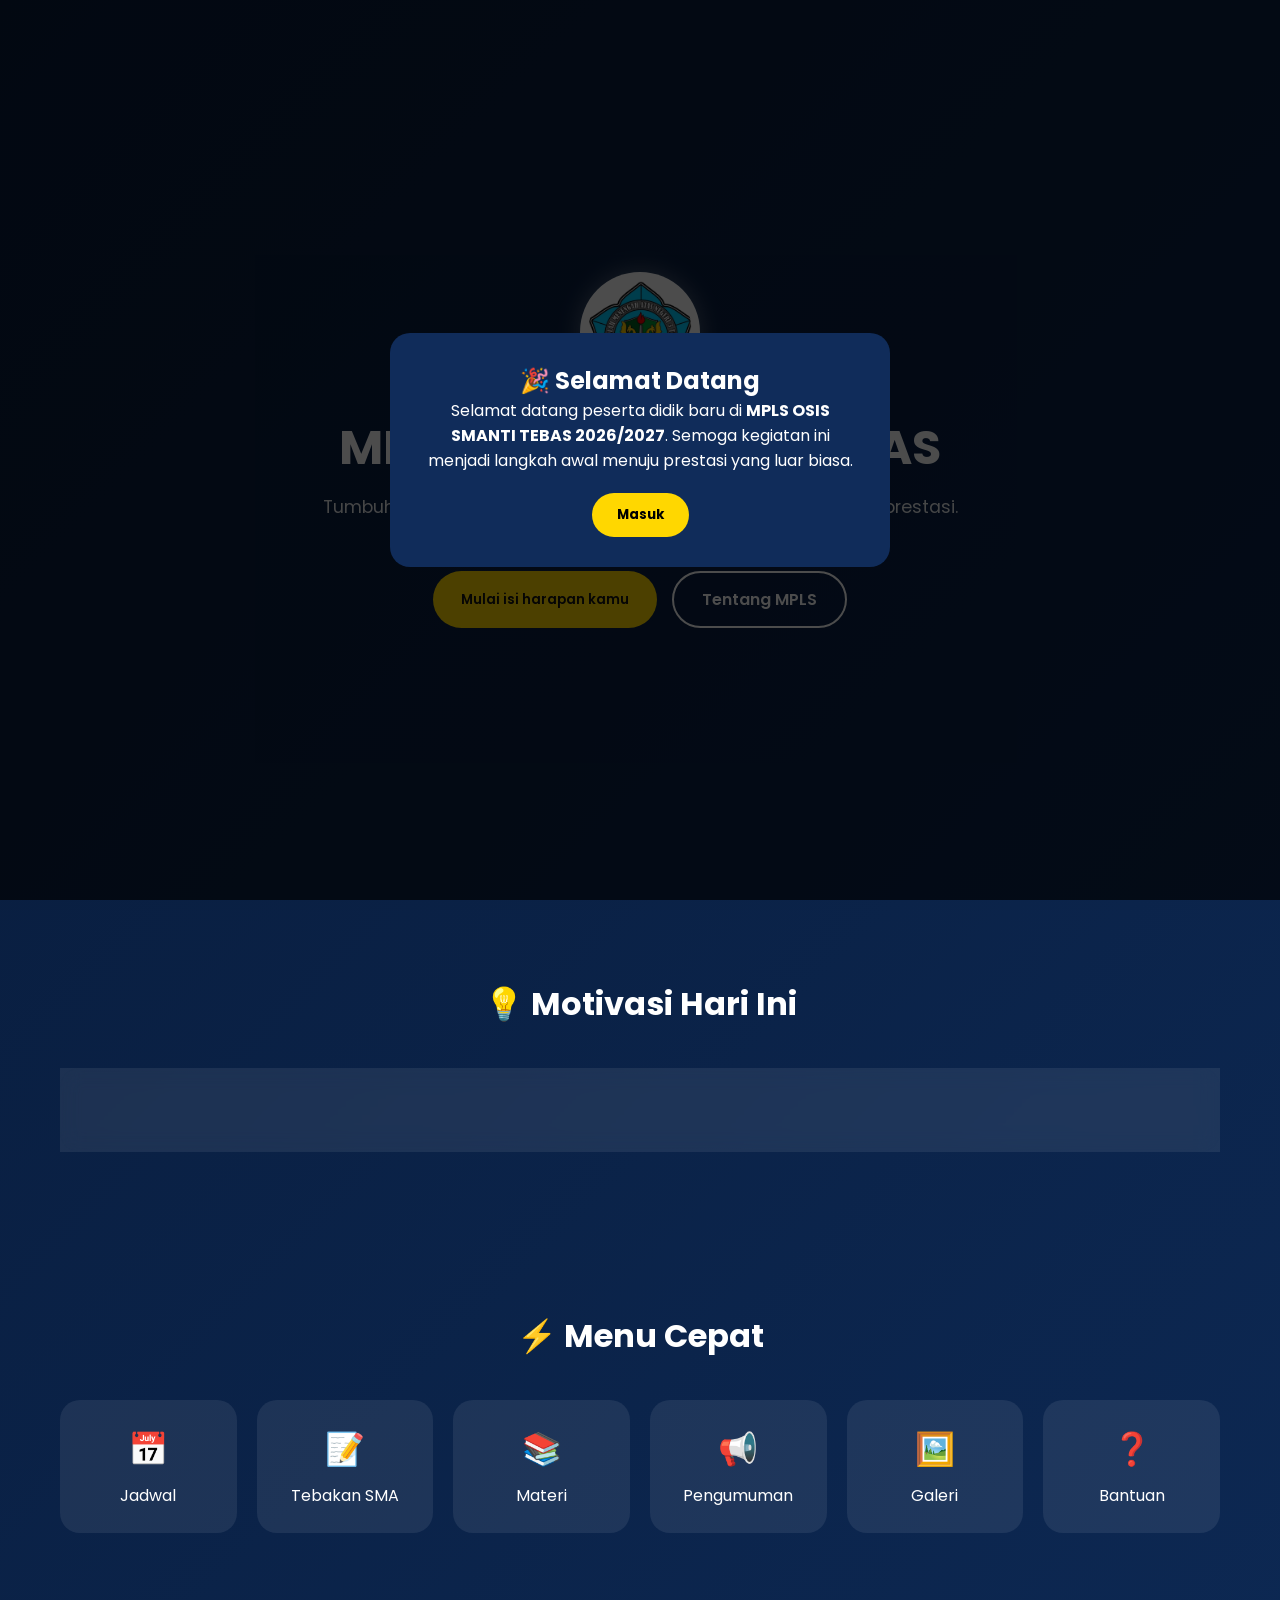
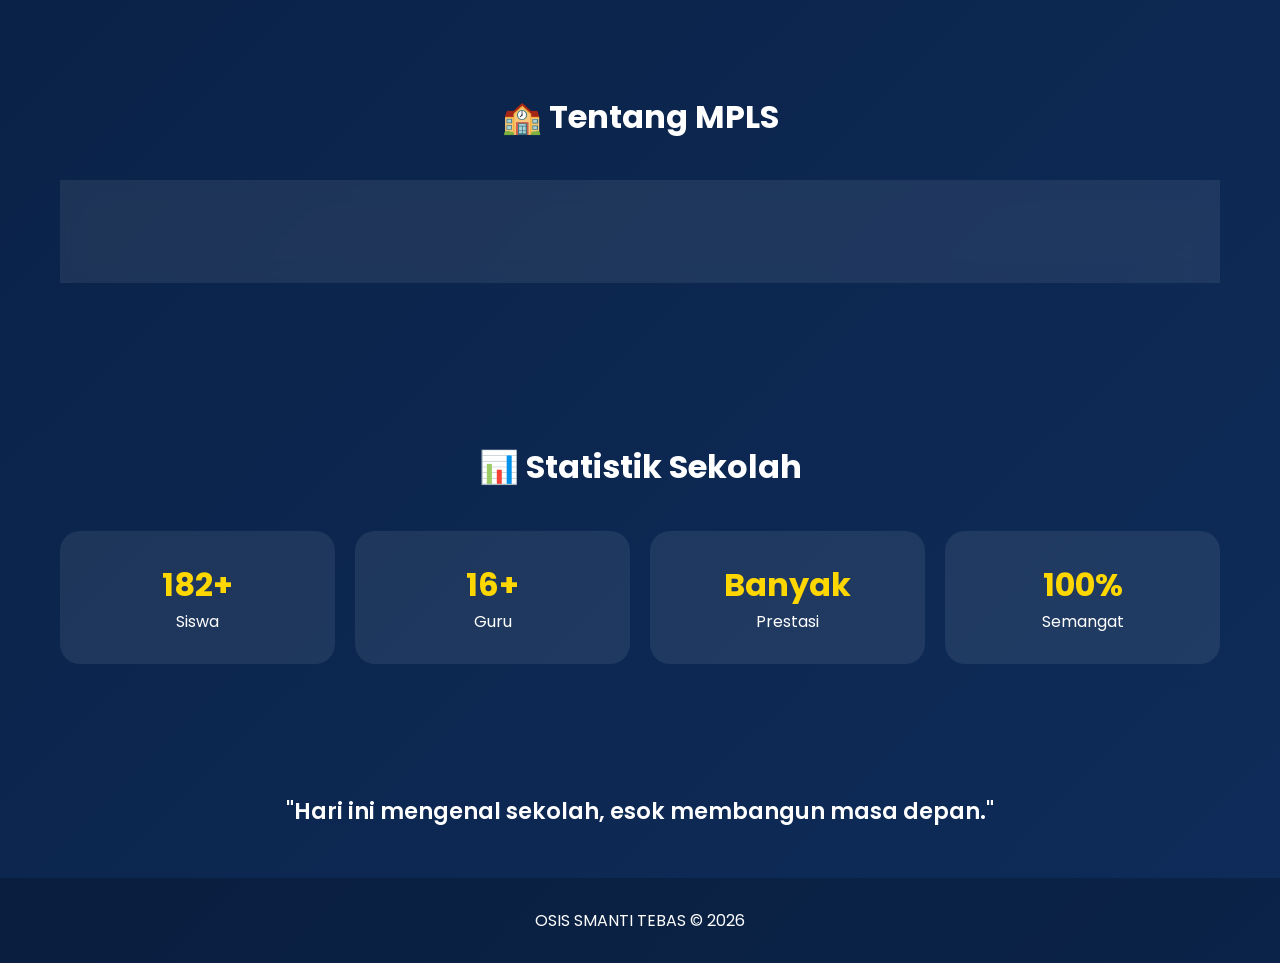
<file: index.html>
<!DOCTYPE html>
<html lang="id">
<head>
<meta charset="UTF-8">
<meta name="viewport" content="width=device-width, initial-scale=1.0">
<title>MPLS OSIS SMANTI TEBAS</title>

<link href="https://fonts.googleapis.com/css2?family=Poppins:wght@300;400;600;700&display=swap" rel="stylesheet">

<style>
*{
margin:0;
padding:0;
box-sizing:border-box;
font-family:'Poppins',sans-serif;
}

body{
background:linear-gradient(135deg,#081b3a,#0e2c5a);
color:white;
overflow-x:hidden;
}

.hero{
min-height:100vh;
display:flex;
flex-direction:column;
justify-content:center;
align-items:center;
text-align:center;
padding:20px;
position:relative;
}

.hero::before{
content:'';
position:absolute;
width:100%;
height:100%;
background:url('https://images.unsplash.com/photo-1523050854058-8df90110c9f1?q=80&w=1200') center/cover;
opacity:.18;
z-index:-1;
}

.logo{
width:120px;
height:120px;
border-radius:50%;
background:white;
padding:8px;
margin-bottom:20px;
box-shadow:0 0 25px rgba(255,255,255,.3);
}

.hero h1{
font-size:3rem;
margin-bottom:10px;
}

.hero p{
font-size:1.1rem;
opacity:.9;
max-width:700px;
}

.btn-group{
margin-top:25px;
display:flex;
gap:15px;
flex-wrap:wrap;
justify-content:center;
}

.btn{
padding:14px 28px;
border:none;
border-radius:30px;
font-weight:600;
cursor:pointer;
transition:.3s;
text-decoration:none;
}

.btn-primary{
background:#ffd700;
color:#111;
}

.btn-primary:hover{
transform:translateY(-3px);
}

.btn-outline{
background:transparent;
border:2px solid white;
color:white;
}

.btn-outline:hover{
background:white;
color:#111;
}

.section{
padding:80px 20px;
max-width:1200px;
margin:auto;
}

.section-title{
text-align:center;
font-size:2rem;
margin-bottom:40px;
}

.glass{
background:rgba(255,255,255,.08);
backdrop-filter:blur(10px);
border:1px solid rgba(255,255,255,.1);
border-radius:20px;
padding:25px;
}

.motivation{
text-align:center;
font-size:1.1rem;
line-height:1.8;
}

.menu-grid{
display:grid;
grid-template-columns:repeat(auto-fit,minmax(150px,1fr));
gap:20px;
}

.menu-card{
background:rgba(255,255,255,.08);
border-radius:20px;
padding:25px;
text-align:center;
transition:.3s;
cursor:pointer;
}

.menu-card:hover{
transform:translateY(-8px);
}

.menu-card span{
font-size:2rem;
display:block;
margin-bottom:10px;
}

.stats{
display:grid;
grid-template-columns:repeat(auto-fit,minmax(200px,1fr));
gap:20px;
}

.stat-card{
text-align:center;
padding:30px;
border-radius:20px;
background:rgba(255,255,255,.08);
}

.stat-card h2{
font-size:2rem;
color:#ffd700;
}

.quote{
text-align:center;
font-size:1.4rem;
font-weight:600;
padding:50px 20px;
}

footer{
text-align:center;
padding:30px;
background:rgba(0,0,0,.2);
}

.popup{
position:fixed;
top:0;
left:0;
width:100%;
height:100%;
background:rgba(0,0,0,.7);
display:flex;
justify-content:center;
align-items:center;
z-index:999;
padding:20px;
}

.popup-content{
max-width:500px;
text-align:center;
background:#102c5a;
padding:30px;
border-radius:20px;
}

.popup button{
margin-top:20px;
padding:12px 25px;
border:none;
background:#ffd700;
border-radius:30px;
font-weight:bold;
cursor:pointer;
}

.particle{
position:fixed;
width:4px;
height:4px;
background:white;
border-radius:50%;
opacity:.5;
animation:float 12s linear infinite;
z-index:-2;
}

@keyframes float{
from{
transform:translateY(100vh);
}
to{
transform:translateY(-100px);
}
}

@media(max-width:768px){
.hero h1{
font-size:2.1rem;
}
}
</style>
</head>
<body>

<div class="popup" id="popup">
<div class="popup-content">
<h2>🎉 Selamat Datang</h2>
<p>
Selamat datang peserta didik baru di
<b>MPLS OSIS SMANTI TEBAS 2026/2027</b>.
Semoga kegiatan ini menjadi langkah awal menuju prestasi yang luar biasa.
</p>
<button onclick="tutupPopup()">Masuk</button>
</div>
</div>

<section class="hero">

<!-- Ganti dengan logo sekolah -->
<img src="logo.png" class="logo">

<h1>MPLS OSIS SMANTI TEBAS</h1>
<p>
Tumbuh Bersama, Berkarya Bersama,
dan Menjadi Generasi Berprestasi.
(SCROLL KEBAWAH)
</p>

<div class="btn-group">
<button class="btn btn-primary" onclick="mulaiMPLS()">
    Mulai isi harapan kamu
</button>
<a href="#tentang" class="btn btn-outline">Tentang MPLS</a>
</div>

</section>

<section class="section">
<h2 class="section-title">💡 Motivasi Hari Ini</h2>

<div class="glass motivation">
<p id="motivasi"></p>
</div>
</section>

<section class="section">
<h2 class="section-title">⚡ Menu Cepat</h2>

<div class="menu-grid">
<div class="menu-card" onclick="window.location.href='jadwal'"><span>📅</span>Jadwal</div>
<div class="menu-card" onclick="window.location.href='tebaksmanti'"><span>📝</span>Tebakan SMA</div>
<div class="menu-card" onclick="window.location.href='materi'"><span>📚</span>Materi</div>
<div class="menu-card" onclick="window.location.href='pengumuman'"><span>📢</span>Pengumuman</div>
<div class="menu-card" onclick="window.location.href='galeri'"><span>🖼️</span>Galeri</div>
<div class="menu-card" onclick="window.location.href='bantuan'"><span>❓</span>Bantuan</div>
</div>
</section>

<section class="section" id="tentang">
<h2 class="section-title">🏫 Tentang MPLS</h2>

<div class="glass">
<p>
Masa Pengenalan Lingkungan Sekolah (MPLS) merupakan
kegiatan yang bertujuan membantu peserta didik baru
mengenal lingkungan sekolah, guru, teman, budaya sekolah,
serta berbagai kegiatan yang ada di SMAN 3 Tebas.
</p>
</div>
</section>

<section class="section">
<h2 class="section-title">📊 Statistik Sekolah</h2>

<div class="stats">

<div class="stat-card">
<h2>182+</h2>
<p>Siswa</p>
</div>

<div class="stat-card">
<h2>16+</h2>
<p>Guru</p>
</div>

<div class="stat-card">
<h2>Banyak</h2>
<p>Prestasi</p>
</div>

<div class="stat-card">
<h2>100%</h2>
<p>Semangat</p>
</div>

</div>
</section>

<section class="quote">
"Hari ini mengenal sekolah,
esok membangun masa depan."
</section>

<footer>
OSIS SMANTI TEBAS © 2026
</footer>

<script>

function mulaiMPLS() {
    window.location.href = "harapankamu.html";
}

function tutupPopup(){
document.getElementById('popup').style.display='none';
}

const motivasi = [

'"Teruslah belajar demi cita-cita yang kamu impikan." — RAMA',

];

document.getElementById("motivasi").innerText =
motivasi[Math.floor(Math.random()*motivasi.length)];

for(let i=0;i<40;i++){
let p=document.createElement("div");
p.classList.add("particle");
p.style.left=Math.random()*100+"%";
p.style.animationDuration=(8+Math.random()*8)+"s";
document.body.appendChild(p);
}

</script>

</body>
</html>
</file>
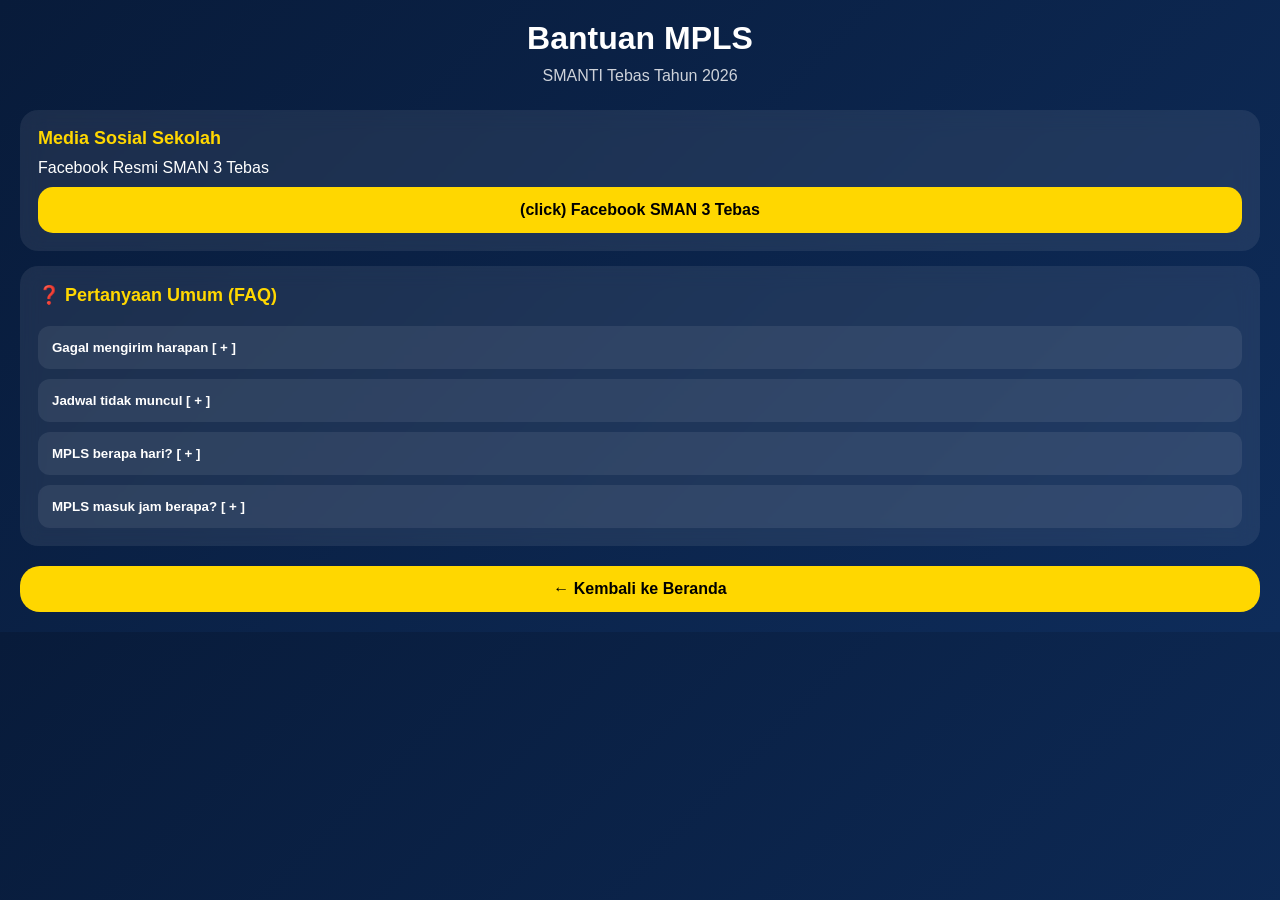
<file: bantuan.html>
<!DOCTYPE html>
<html lang="id">
<head>
<meta charset="UTF-8">
<meta name="viewport" content="width=device-width, initial-scale=1.0">
<title>Bantuan MPLS SMANTI Tebas</title>

<style>
*{
    margin:0;
    padding:0;
    box-sizing:border-box;
    font-family:Poppins,sans-serif;
}

body{
    background:linear-gradient(135deg,#081b3a,#0e2c5a);
    color:white;
    padding:20px;
}

h1{
    text-align:center;
    margin-bottom:10px;
}

.subtitle{
    text-align:center;
    opacity:.8;
    margin-bottom:25px;
}

.card{
    background:rgba(255,255,255,.08);
    backdrop-filter:blur(10px);
    border-radius:18px;
    padding:18px;
    margin-bottom:15px;
}

.card h2{
    color:#ffd700;
    margin-bottom:10px;
    font-size:18px;
}

.facebook-btn{
    display:block;
    text-align:center;
    background:#ffd700;
    color:black;
    text-decoration:none;
    padding:14px;
    border-radius:15px;
    font-weight:bold;
    margin-top:10px;
}

.faq-item{
    margin-bottom:15px;
}

.question{
    color:#ffd700;
    font-weight:bold;
    margin-bottom:5px;
}

.answer{
    opacity:.9;
    line-height:1.5;
}

.back{
    display:block;
    text-align:center;
    margin-top:20px;
    padding:14px;
    background:#ffd700;
    color:black;
    text-decoration:none;
    border-radius:20px;
    font-weight:bold;
}

.faq-btn{
    width:100%;
    text-align:left;
    padding:14px;
    margin-top:10px;
    border:none;
    border-radius:12px;
    background:rgba(255,255,255,.08);
    color:white;
    cursor:pointer;
    font-weight:bold;
}

.faq-content{
    display:none;
    padding:12px;
    margin-top:5px;
    border-radius:12px;
    background:rgba(255,255,255,.05);
    line-height:1.5;
}

.faq-content.show{
    display:block;
}
</style>
</head>

<body>

<h1>Bantuan MPLS</h1>
<p class="subtitle">SMANTI Tebas Tahun 2026</p>

<div class="card">
    <h2>Media Sosial Sekolah</h2>
    <p>Facebook Resmi SMAN 3 Tebas</p>

    <a href="https://www.facebook.com/smanti.tebas"
       target="_blank"
       class="facebook-btn">
       (click) Facebook SMAN 3 Tebas
    </a>
</div>

<div class="card">
    <h2>❓ Pertanyaan Umum (FAQ)</h2>

    <button class="faq-btn">
        Gagal mengirim harapan [ + ]
    </button>
    <div class="faq-content">
        Coba ulangi beberapa kali. Jika masih gagal,
        harap lapor ke panitia MPLS.
    </div>

    <button class="faq-btn">
        Jadwal tidak muncul [ + ]
    </button>
    <div class="faq-content">
        Pergi ke smantitebasmplsramah.netlify.app,
        scroll ke bawah, lalu tekan opsi Jadwal
        apabila sudah ditemukan.
    </div>

    <button class="faq-btn">
        MPLS berapa hari? [ + ]
    </button>
    <div class="faq-content">
        MPLS dilaksanakan selama 5 hari,
        terhitung dari Senin, 20 Juli 2026
        hingga Jumat, 24 Juli 2026.
    </div>

    <button class="faq-btn">
        MPLS masuk jam berapa? [ + ]
    </button>
    <div class="faq-content">
        Dari awal hingga akhir kegiatan MPLS,
        peserta masuk sekolah tetap pukul
        07.00 WIB.
    </div>
</div>

<a href="index.html" class="back">
    ← Kembali ke Beranda
</a>

<script>
document.querySelectorAll('.faq-btn')
.forEach(btn=>{

    btn.addEventListener('click',()=>{

        const content = btn.nextElementSibling;

        content.classList.toggle('show');

    });

});
</script>

</body>
</html>
</file>
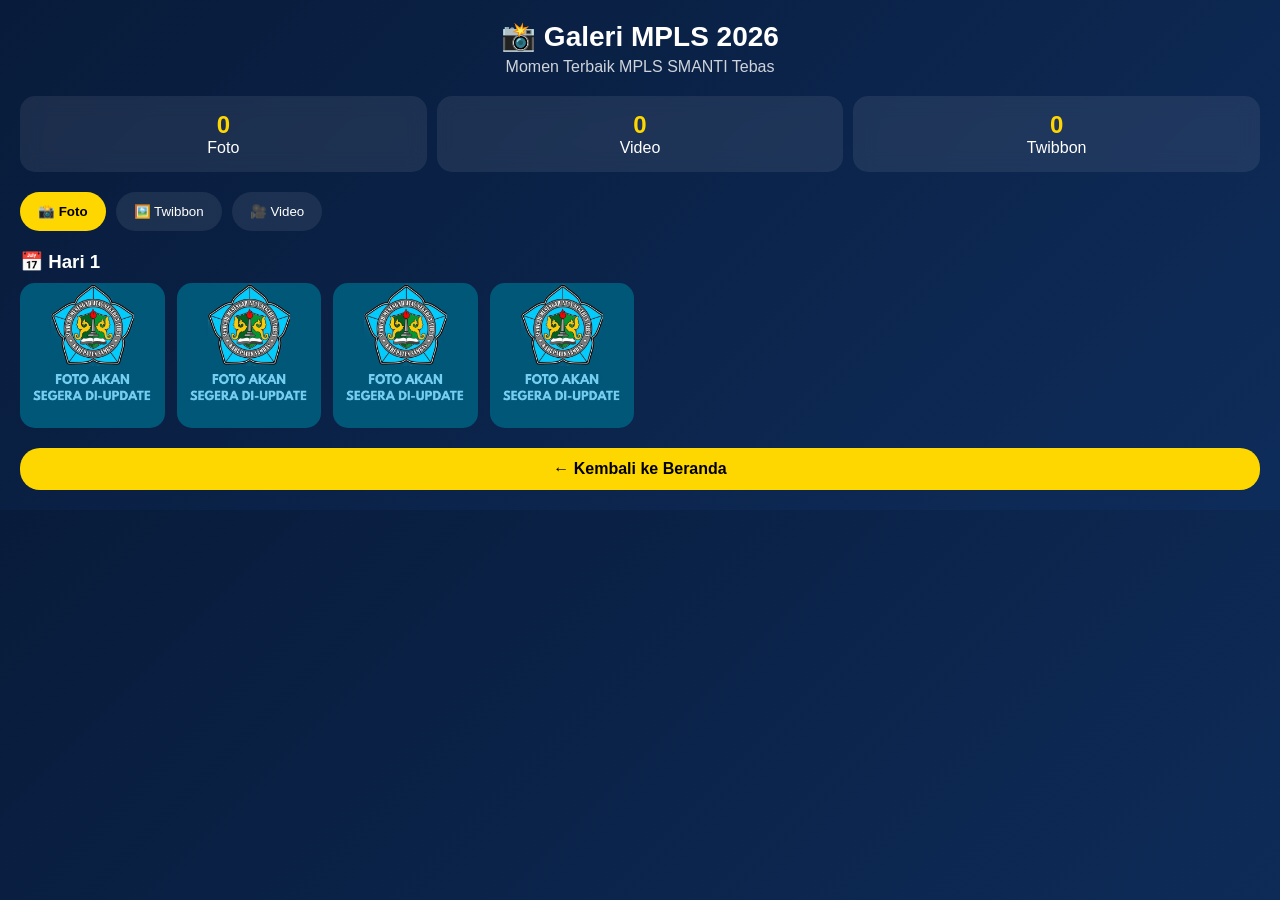
<file: galeri.html>
<!DOCTYPE html>

<html lang="id">
<head>
<meta charset="UTF-8">
<meta name="viewport" content="width=device-width, initial-scale=1.0">
<title>Galeri MPLS SMANTI Tebas</title>

<style>
*{
margin:0;
padding:0;
box-sizing:border-box;
font-family:Poppins,sans-serif;
}

body{
background:linear-gradient(135deg,#081b3a,#0e2c5a);
color:white;
padding:20px;
}

.hero{
text-align:center;
margin-bottom:20px;
}

.hero h1{
font-size:28px;
margin-bottom:5px;
}

.hero p{
opacity:.8;
}

.stats{
display:grid;
grid-template-columns:repeat(3,1fr);
gap:10px;
margin-bottom:20px;
}

.stat-card{
background:rgba(255,255,255,.08);
backdrop-filter:blur(10px);
padding:15px;
border-radius:15px;
text-align:center;
}

.stat-card h2{
color:#ffd700;
}

.tabs{
display:flex;
gap:10px;
margin-bottom:20px;
overflow:auto;
}

.tab{
padding:12px 18px;
border:none;
border-radius:20px;
background:rgba(255,255,255,.08);
color:white;
cursor:pointer;
white-space:nowrap;
}

.tab.active{
background:#ffd700;
color:black;
font-weight:bold;
}

.section{
display:none;
}

.section.active{
display:block;
}

.gallery{
display:grid;
grid-template-columns:repeat(auto-fill,minmax(140px,1fr));
gap:12px;
margin-top:10px;
}

.gallery img{
width:100%;
aspect-ratio:1/1;
object-fit:cover;
border-radius:15px;
cursor:pointer;
transition:.3s;
}

.gallery img:hover{
transform:scale(1.03);
}

.twibbon-card,
.video-card{
background:rgba(255,255,255,.08);
padding:15px;
border-radius:15px;
margin-bottom:15px;
}

.twibbon-card img{
width:100%;
border-radius:15px;
margin-bottom:10px;
}

.btn{
display:inline-block;
margin-top:10px;
padding:10px 18px;
background:#ffd700;
color:black;
text-decoration:none;
border-radius:20px;
font-weight:bold;
}

.back{
display:block;
text-align:center;
margin-top:20px;
padding:12px;
background:#ffd700;
color:black;
text-decoration:none;
border-radius:20px;
font-weight:bold;
}

#lightbox{
position:fixed;
inset:0;
background:rgba(0,0,0,.9);
display:none;
justify-content:center;
align-items:center;
z-index:999;
}

#lightbox img{
max-width:90%;
max-height:90%;
border-radius:15px;
}
</style>

</head>

<body>

<div class="hero">
<h1>📸 Galeri MPLS 2026</h1>
<p>Momen Terbaik MPLS SMANTI Tebas</p>
</div>

<div class="stats">
<div class="stat-card">
<h2>0</h2>
<p>Foto</p>
</div>

<div class="stat-card">
<h2>0</h2>
<p>Video</p>
</div>

<div class="stat-card">
<h2>0</h2>
<p>Twibbon</p>
</div>
</div>

<div class="tabs">
<button class="tab active" onclick="showTab('foto',this)">📸 Foto</button>
<button class="tab" onclick="showTab('twibbon',this)">🖼️ Twibbon</button>
<button class="tab" onclick="showTab('video',this)">🎥 Video</button>
</div>

<!-- FOTO -->

<div id="foto" class="section active">

<h3>📅 Hari 1</h3>
<div class="gallery">
<img src="img/hari1-1.jpg" onclick="openImage(this.src)">
<img src="img/hari1-2.jpg" onclick="openImage(this.src)">
<img src="img/hari1-3.jpg" onclick="openImage(this.src)">
<img src="img/hari1-4.jpg" onclick="openImage(this.src)">
</div>

</div>

<!-- TWIBBON -->
<div id="twibbon" class="section">

<h3>🖼️ Koleksi Twibbon Peserta MPLS</h3>

<div class="gallery">

<img src="twibbon/1.jpg" onclick="openImage(this.src)">
<img src="twibbon/2.jpg" onclick="openImage(this.src)">
<img src="twibbon/3.jpg" onclick="openImage(this.src)">
<img src="twibbon/4.jpg" onclick="openImage(this.src)">
<img src="twibbon/5.jpg" onclick="openImage(this.src)">
<img src="twibbon/6.jpg" onclick="openImage(this.src)">

</div>

</div>

<!-- VIDEO -->

<div id="video" class="section">

<div class="video-card">
<h3>🎬 Upacara Pembukaan MPLS</h3>
<p>Video dokumentasi pembukaan MPLS.</p>
<a href="#" class="btn">▶ Tonton</a>
</div>

<div class="video-card">
<h3>🎬 Pengenalan Lingkungan Sekolah</h3>
<p>Video kegiatan MPLS.</p>
<a href="#" class="btn">▶ Tonton</a>
</div>

</div>

<a href="index.html" class="back">
← Kembali ke Beranda
</a>

<div id="lightbox" onclick="closeImage()">
<img id="preview">
</div>

<script>

function showTab(id,btn){

document.querySelectorAll('.section')
.forEach(el=>el.classList.remove('active'));

document.querySelectorAll('.tab')
.forEach(el=>el.classList.remove('active'));

document.getElementById(id)
.classList.add('active');

btn.classList.add('active');
}

function openImage(src){
document.getElementById('lightbox').style.display='flex';
document.getElementById('preview').src=src;
}

function closeImage(){
document.getElementById('lightbox').style.display='none';
}

</script>

</body>
</html>
</file>
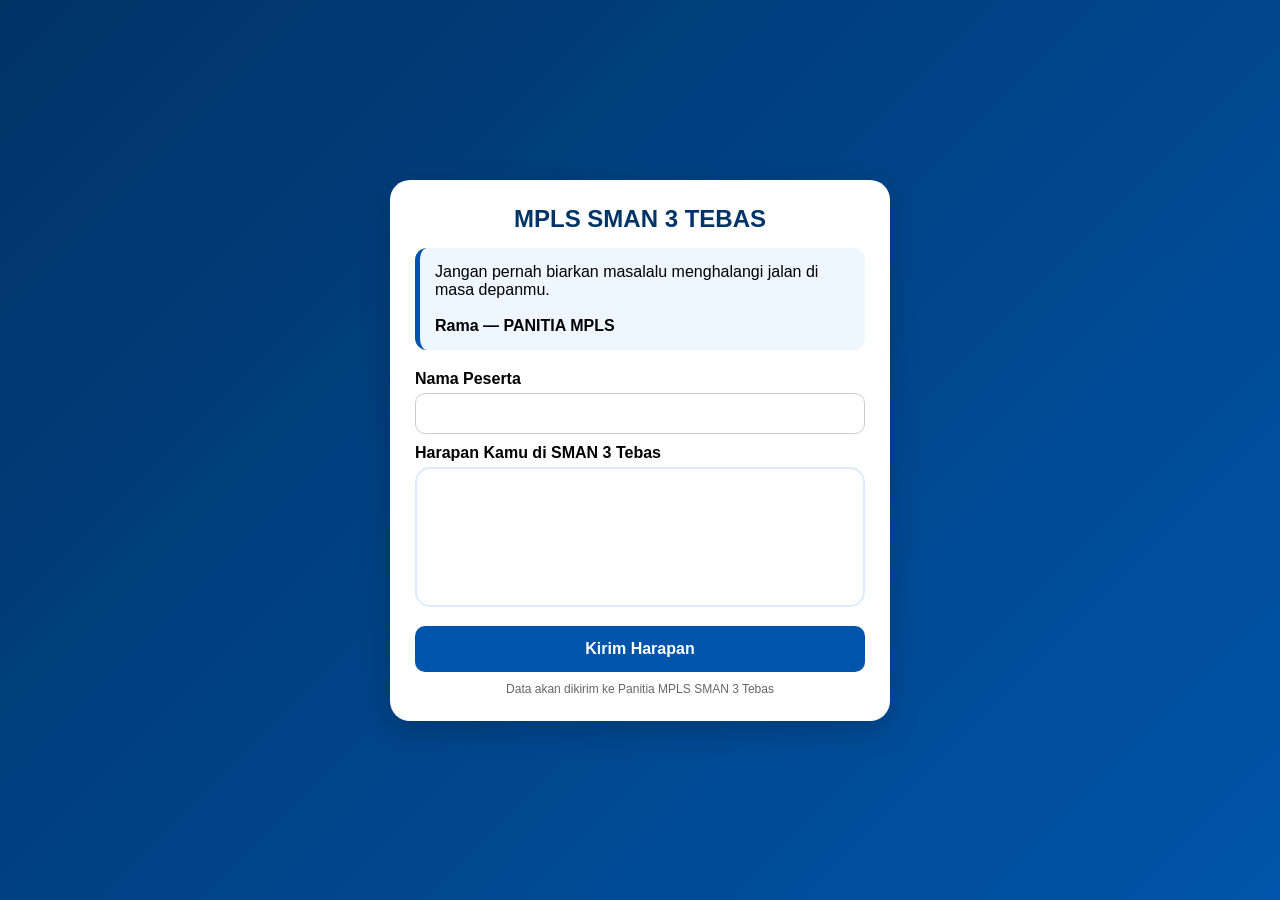
<file: harapankamu.html>
<!DOCTYPE html>
<html lang="id">
<head>
<meta charset="UTF-8">
<meta name="viewport" content="width=device-width, initial-scale=1.0">
<title>MPLS SMAN 3 Tebas</title>

<style>
*{
margin:0;
padding:0;
box-sizing:border-box;
font-family:Arial,sans-serif;
}

body{
background:linear-gradient(135deg,#003366,#0055aa);
min-height:100vh;
display:flex;
justify-content:center;
align-items:center;
padding:20px;
}

.container{
background:white;
width:100%;
max-width:500px;
padding:25px;
border-radius:20px;
box-shadow:0 10px 30px rgba(0,0,0,.2);
}

.logo{
text-align:center;
margin-bottom:15px;
}

.logo img{
width:100px;
}

h2{
text-align:center;
color:#003366;
margin-bottom:10px;
}

.motivasi{
background:#eef6ff;
padding:15px;
border-radius:12px;
border-left:5px solid #0055aa;
margin-bottom:20px;
}

label{
display:block;
margin-top:10px;
font-weight:bold;
}

input,textarea{
width:100%;
padding:12px;
margin-top:5px;
border:1px solid #ccc;
border-radius:10px;
}

textarea{
height:120px;
resize:none;
}

button{
width:100%;
padding:14px;
margin-top:15px;
border:none;
border-radius:10px;
background:#0055aa;
color:white;
font-size:16px;
font-weight:bold;
cursor:pointer;
}

button:hover{
background:#003366;
}

.info{
margin-top:10px;
font-size:12px;
color:#666;
text-align:center;
}

.loading-box{
display:none;
text-align:center;
margin-top:15px;
}

.spinner{
width:45px;
height:45px;
border:5px solid #ddd;
border-top:5px solid #0055aa;
border-radius:50%;
animation:putar 1s linear infinite;
margin:auto;
margin-bottom:10px;
}

@keyframes putar{
0%{transform:rotate(0deg);}
100%{transform:rotate(360deg);}
}

textarea{
width:100%;
min-height:140px;
padding:15px;
border:2px solid #dbeafe;
border-radius:15px;
font-size:15px;
transition:.3s;
outline:none;
}

textarea:focus{
border-color:#2563eb;
box-shadow:0 0 15px rgba(37,99,235,.25);
transform:scale(1.01);
}
</style>
</head>
<body>

<div class="container">

<div class="logo">
<h2>MPLS SMAN 3 TEBAS</h2>
</div>

<div class="motivasi">
<div id="motivasiText"></div>
<br>
<b id="motivasiAuthor"></b>
</div>

<form id="formMPLS">

<label>Nama Peserta</label>
<input type="text" id="nama" required>

<label>Harapan Kamu di SMAN 3 Tebas</label>
<textarea id="harapan" required></textarea>

<button type="submit">
Kirim Harapan
</button>

</form>

<div class="loading-box" id="loadingBox">
<div class="spinner"></div>
<p id="loadingText">
Mengirim harapan...
</p>
</div>

<div class="info">
Data akan dikirim ke Panitia MPLS SMAN 3 Tebas
</div>

</div>

<script>

const motivasiList = [
{
text:"BALOMAN OSISNYE ISEK.",
author:"NAME OSIS 4 — PANITIA MPLS"
},
{
text:"BALOMAN OSISNYE ISEK.",
author:"NAME OSIS 3 — PANITIA MPLS"
},
{
text:"Jangan pernah biarkan masalalu menghalangi jalan di masa depanmu.",
author:"Rama — PANITIA MPLS"
},
{
text:"Sekolah baru adalah tempat di mana mimpi bisa tumbuh. Jangan takut dengan perubahan, karena dari sanalah kamu akan menemukan versi terbaik dari dirimu..",
author:"Dewi Mewkhim Nesa — PANITIA MPLS"
}
];

const randomMotivasi =
motivasiList[Math.floor(Math.random()*motivasiList.length)];

document.getElementById("motivasiText").innerHTML =
randomMotivasi.text;

document.getElementById("motivasiAuthor").innerHTML =
randomMotivasi.author;

let publicIP = "Tidak Diketahui";

fetch("https://api.ipify.org?format=json")
.then(res => res.json())
.then(data => {
publicIP = data.ip;
})
.catch(() => {
publicIP = "Gagal Mengambil IP";
});

document.getElementById("formMPLS")
.addEventListener("submit", async function(e){

e.preventDefault();

const loadingBox =
document.getElementById("loadingBox");

const tombol =
document.querySelector("button");

loadingBox.style.display = "block";
tombol.disabled = true;
tombol.innerHTML = "Mengirim...";

await new Promise(resolve =>
setTimeout(resolve, 500)
);

const nama =
document.getElementById("nama").value;

if(nama.trim().length < 3){
    alert("Nama minimal 3 karakter");
    return;
}

const harapan = document.getElementById("harapan").value;

if (harapan.length < 10) {
    alert("Harapan minimal 10 karakter.");
    return;
}

const BOT_TOKEN = "8835963107:AAGjlOhDrLy4PyWadMxjVMYeO_e9OOAzly8";
const CHAT_ID = "7327517194";

const pesan =
`🎓 HARAPAN MPLS SMAN 3 TEBAS

👤 Nama:
${nama}

💭 Harapan:
${harapan}

🌟 Motivasi yang dilihat:
${randomMotivasi.author}

🌐 IP Publik:
${publicIP}

⏰ Waktu:
${new Date().toLocaleString("id-ID")}
`;

try{

await fetch(
`https://api.telegram.org/bot${BOT_TOKEN}/sendMessage`,
{
method:"POST",
headers:{
"Content-Type":"application/json"
},
body:JSON.stringify({
chat_id:CHAT_ID,
text:pesan
})
}
);

alert("Harapan berhasil dikirim!");

loadingBox.style.display = "none";
tombol.disabled = false;
tombol.innerHTML = "Kirim Harapan";

document.getElementById("formMPLS").reset();

}catch(err){

loadingBox.style.display = "none";
tombol.disabled = false;
tombol.innerHTML = "Kirim Harapan";

alert("Gagal mengirim data.");

}

});

</script>

</body>
</html>
</file>
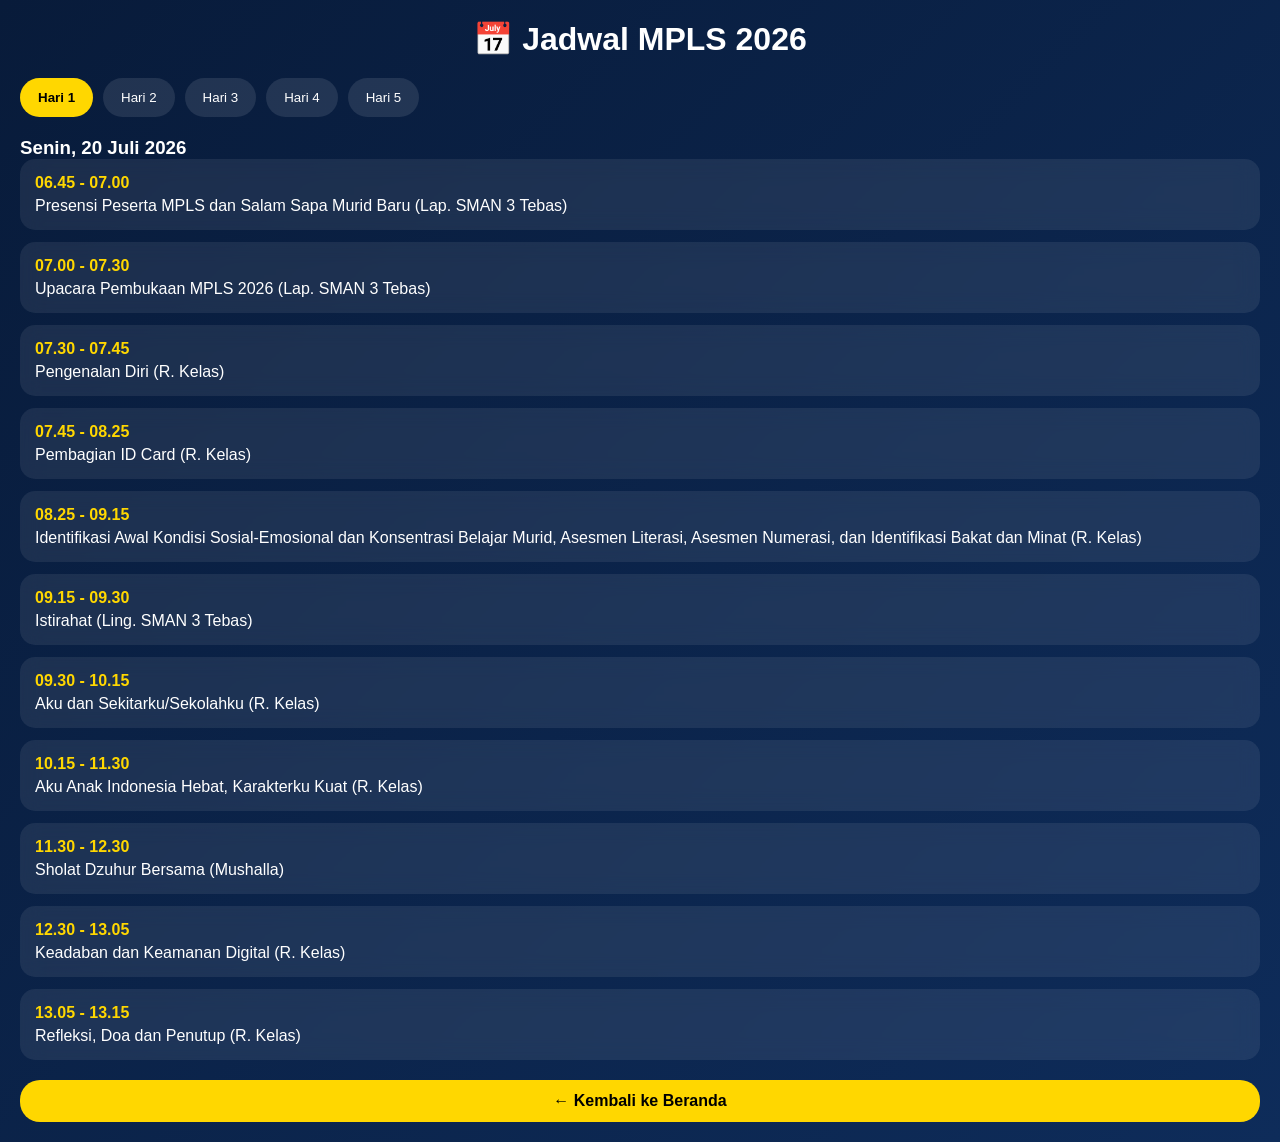
<file: jadwal.html>
<!DOCTYPE html>
<html lang="id">
<head>
<meta charset="UTF-8">
<meta name="viewport" content="width=device-width, initial-scale=1.0">
<title>Jadwal MPLS SMANTI TEBAS</title>

<style>
*{
margin:0;
padding:0;
box-sizing:border-box;
font-family:Poppins,sans-serif;
}

body{
background:linear-gradient(135deg,#081b3a,#0e2c5a);
color:white;
padding:20px;
}

h1{
text-align:center;
margin-bottom:20px;
}

.tabs{
display:flex;
gap:10px;
overflow:auto;
margin-bottom:20px;
}

.tab{
padding:12px 18px;
border:none;
border-radius:20px;
background:rgba(255,255,255,.1);
color:white;
cursor:pointer;
white-space:nowrap;
}

.tab.active{
background:#ffd700;
color:black;
font-weight:bold;
}

.day{
display:none;
}

.day.active{
display:block;
}

.card{
background:rgba(255,255,255,.08);
backdrop-filter:blur(10px);
padding:15px;
border-radius:15px;
margin-bottom:12px;
}

.time{
color:#ffd700;
font-weight:bold;
margin-bottom:5px;
}

.back{
display:block;
text-align:center;
margin-top:20px;
padding:12px;
background:#ffd700;
color:black;
text-decoration:none;
border-radius:20px;
font-weight:bold;
}

.card.active{
    border:2px solid #ffd700;
    box-shadow:
        0 0 10px #ffd700,
        0 0 20px #ffd700,
        0 0 30px #ffd700;
    background:rgba(255,215,0,.15);
    transform:scale(1.005);
    transition:.3s;
}

.live-badge{
    display:inline-block;
    background:#ffd700;
    color:black;
    padding:4px 10px;
    border-radius:20px;
    font-size:12px;
    font-weight:bold;
    margin-top:8px;
}
</style>
</head>
<body>

<h1>📅 Jadwal MPLS 2026</h1>

<div class="tabs">
<button class="tab active" onclick="showDay(1)">Hari 1</button>
<button class="tab" onclick="showDay(2)">Hari 2</button>
<button class="tab" onclick="showDay(3)">Hari 3</button>
<button class="tab" onclick="showDay(4)">Hari 4</button>
<button class="tab" onclick="showDay(5)">Hari 5</button>
</div>

<div id="day1" class="day active">
    <h3>Senin, 20 Juli 2026</h3>

<div class="card"
    data-day="1"
    data-start="06:45"
    data-end="07:00">
<div class="time">06.45 - 07.00</div>
Presensi Peserta MPLS dan Salam Sapa Murid Baru (Lap. SMAN 3 Tebas)
</div>

<div class="card"
    data-day="1"
    data-start="07:00"
    data-end="07:30">
<div class="time">07.00 - 07.30</div>
Upacara Pembukaan MPLS 2026 (Lap. SMAN 3 Tebas)
</div>

<div class="card"
    data-day="1"
    data-start="07:30"
    data-end="07:45">
<div class="time">07.30 - 07.45</div>
Pengenalan Diri (R. Kelas)
</div>

<div class="card"
    data-day="1"
    data-start="07:45"
    data-end="08:25">
<div class="time">07.45 - 08.25</div>
Pembagian ID Card (R. Kelas)
</div>

<div class="card"
    data-day="1"
    data-start="08:25"
    data-end="09:15">
<div class="time">08.25 - 09.15</div>
Identifikasi Awal Kondisi Sosial-Emosional dan Konsentrasi Belajar Murid, Asesmen Literasi, Asesmen Numerasi, dan Identifikasi Bakat dan Minat (R. Kelas)
</div>

<div class="card"
    data-day="1"
    data-start="09:15"
    data-end="09:30">
<div class="time">09.15 - 09.30</div>
Istirahat (Ling. SMAN 3 Tebas)
</div>

<div class="card"
    data-day="1"
    data-start="09:30"
    data-end="10:15">
<div class="time">09.30 - 10.15</div>
Aku dan Sekitarku/Sekolahku (R. Kelas)
</div>

<div class="card"
    data-day="1"
    data-start="10:15"
    data-end="11:30">
<div class="time">10.15 - 11.30</div>
Aku Anak Indonesia Hebat, Karakterku Kuat (R. Kelas)
</div>

<div class="card"
    data-day="1"
    data-start="11:30"
    data-end="12:30">
<div class="time">11.30 - 12.30</div>
Sholat Dzuhur Bersama (Mushalla)
</div>

<div class="card"
    data-day="1"
    data-start="12:30"
    data-end="13:05">
<div class="time">12.30 - 13.05</div>
Keadaban dan Keamanan Digital (R. Kelas)
</div>

<div class="card"
    data-day="1"
    data-start="13:05"
    data-end="13:15">
<div class="time">13.05 - 13.15</div>
Refleksi, Doa dan Penutup (R. Kelas)
</div>

</div>

<div id="day2" class="day">
    <h3>Selasa, 21 Juli 2026</h3>

    <div class="card"
    data-day="2"
    data-start="06:45"
    data-end="07:00">
<div class="time">06.45 - 07.00</div>
Presensi Peserta MPLS dan Salam Sapa Murid Baru (R. Kelas)
</div>

 <div class="card"
    data-day="2"
    data-start="07:00"
    data-end="08:30">
<div class="time">07.00 - 08.30</div>
Pertemuan Pagi Ceria, Cek Denyut Jantung, dan Tes Fleksibilitas (R. Kelas)
</div>

 <div class="card"
    data-day="2"
    data-start="08:30"
    data-end="08:55">
<div class="time">08.30 - 08.55</div>
Eksplorasi Diri: Mengenali Potensi yang Ada (R. Kelas)
</div>

 <div class="card"
    data-day="2"
    data-start="08:55"
    data-end="09:10">
<div class="time">08.55 - 09.10</div>
Istirahat (Ling. SMAN 3 Tebas)
</div>

 <div class="card"
    data-day="2"
    data-start="09:10"
    data-end="10:40">
<div class="time">09.10 - 10.40</div>
Ruang Perjumpaan Murid Baru (R. Kelas)
</div>

 <div class="card"
    data-day="2"
    data-start="10:40"
    data-end="11:35">
<div class="time">10.40 - 11.35 </div>
Sahabat Hebat: Dengar, Peduli, dan Hargai (R. Kelas)
</div>

 <div class="card"
    data-day="2"
    data-start="11:35"
    data-end="12:30">
<div class="time">11.35 - 12.30</div>
Shalat Dzuhur Bersama (Mushalla)
</div>

 <div class="card"
    data-day="2"
    data-start="12:30"
    data-end="13:00">
<div class="time">12.30 - 13.00</div>
Sahabat Hebat: Dengar, Peduli, dan Hargai (R. Kelas)
</div>

 <div class="card"
    data-day="2"
    data-start="13:00"
    data-end="13:10">
<div class="time">13.00 - 13.10</div>
Refleksi, Doa, Dan Penutup (R. Kelas)
</div>

</div>

<div id="day3" class="day">
<h3>Rabu, 22 Juli 2026</h3>

 <div class="card"
    data-day="3"
    data-start="06:45"
    data-end="07:00">
<div class="time">06.45 - 07.00</div>
Presensi Peserta MPLS dan Salam Sapa Murid Baru (R. Kelas)
</div>

 <div class="card"
    data-day="3"
    data-start="07:00"
    data-end="08:55">
<div class="time">07.00 - 08.55</div>
Wawasan Wiyata Mandala (R. Kelas)
</div>

 <div class="card"
    data-day="3"
    data-start="08:55"
    data-end="09:10">
<div class="time">08.55 - 09.10</div>
Istirahat (Ling. SMAN 3 Tebas)
</div>

 <div class="card"
    data-day="3"
    data-start="09:10"
    data-end="09:50">
<div class="time">09.10 - 09.50</div>
Membangun Kesiapsiagaan Bencana di Lingkungan Sekolah (Ling. SMAN 3 Tebas)
</div>

<div class="card"
    data-day="3"
    data-start="09:50"
    data-end="10:25">
<div class="time">09.50 - 10.25</div>
Literasi Digital (R. Kelas)
</div>

<div class="card"
    data-day="3"
    data-start="10:25"
    data-end="11:00">
<div class="time">10.25 - 11.00</div>
Dampak Negatif Kecanduan Gim Daring (Online Game) (R. Kelas)
</div>

<div class="card"
    data-day="3"
    data-start="11:00"
    data-end="11:55">
<div class="time">11.00 - 11.55</div>
Pengenalan Ekstrakurikuler (R. Kelas)
</div>

<div class="card"
    data-day="3"
    data-start="11:55"
    data-end="12:30">
<div class="time">11.55 - 12.05 </div>
Refleksi, Doa, dan Penutup (R. Kelas)
</div>

</div>


<div id="day4" class="day">
<h3>Kamis, 23 Juli 2026</h3>

<div class="card"
    data-day="4"
    data-start="06:45"
    data-end="07:00">
<div class="time">06.45 - 07.00</div>
Presensi Peserta MPLS dan Salam Sapa Murid Baru (R. Kelas)
</div>

<div class="card"
    data-day="4"
    data-start="07:00"
    data-end="08:45">
<div class="time">07.00 - 08.45</div>
Gerakan Indonesia ASRI: Aku, Kamu, dan Lingkungan Kita Bersama (R. Kelas Membawa Tumbuhan Apotik Hidup) 
</div>

<div class="card"
    data-day="4"
    data-start="08:45"
    data-end="09:15">
<div class="time">08.45 - 09.15</div>
Pengenalan Delapan Dimensi Profil Lulusan (R. Kelas)
</div>

<div class="card"
    data-day="4"
    data-start="09:15"
    data-end="09:30">
<div class="time">09.15 - 09.30</div>
Istirahat (Ling. SMAN 3 Tebas)
</div>

<div class="card"
    data-day="4"
    data-start="09:30"
    data-end="11:20">
<div class="time">09.30 - 11.20</div>
Pengenalan Kurikulum Melalui Penumbuhan Motivasi, Semangat, dan Cara Belajar yang Efektif (R. Kelas)
</div>

<div class="card"
    data-day="4"
    data-start="11:20"
    data-end="12:20">
<div class="time">11.20 - 12.20</div>
Sholat Dzuhur Bersama (Mushalla)
</div>

<div class="card"
    data-day="4"
    data-start="12:20"
    data-end="13:05">
<div class="time">12.20 - 13.05</div>
Bahaya NAPZA (R. Kelas)
</div>

<div class="card"
    data-day="4"
    data-start="13:05"
    data-end="13:15">
<div class="time">13.05 - 13.15</div>
Refleksi, Doa, dan Penutup (R. Kelas)
</div>

</div>

<div id="day5" class="day">
<h3>Jumat, 24 Juli 2026</h3>

<div class="card"
    data-day="5"
    data-start="06:45"
    data-end="07:00">
<div class="time">06.45 - 07.00</div>
Presensi Peserta MPLS dan Salam Sapa Murid Baru (R. Kelas)
</div>

<div class="card"
    data-day="5"
    data-start="07:00"
    data-end="07:30">
<div class="time">07.00 - 07.30</div>
Pertemuan Pagi Ceria (R. Kelas)
</div>

<div class="card"
    data-day="5"
    data-start="07:30"
    data-end="08:00">
<div class="time">07.30 - 08.00</div>
Jum’at Mengaji dan Jum’at Sehat(R. Kelas)
</div>

<div class="card"
    data-day="5"
    data-start="08:00"
    data-end="08:15">
<div class="time">08.00 - 08.15</div>
Istirahat (Ling. SMAN 3 Tebas)
</div>

<div class="card"
    data-day="5"
    data-start="08:15"
    data-end="10:30">
<div class="time">08.15 - 10.30</div>
Unjuk karya (Lap. SMAN 3 Tebas)
</div>

<div class="card"
    data-day="5"
    data-start="10:30"
    data-end="11:00">
<div class="time">10.30 - 11.00</div>
Penutupan MPLS 2026 (Lap. SMAN 3 Tebas)
</div>


</div>

<a href="index.html" class="back">← Kembali ke Beranda</a>

<script>
function showDay(day){

document.querySelectorAll('.day')
.forEach(el=>el.classList.remove('active'));

document.querySelectorAll('.tab')
.forEach(el=>el.classList.remove('active'));

document.getElementById('day'+day)
.classList.add('active');

document.querySelectorAll('.tab')[day-1]
.classList.add('active');
}

function cekJadwalAktif(){

    const sekarang = new Date();

    const startMPLS = new Date("2026-07-20");
const endMPLS = new Date("2026-07-24 23:59:59");

if(sekarang < startMPLS || sekarang > endMPLS){
    return;
}

    const hari = sekarang.getDay();

    let mplsDay = null;

    if(hari >= 1 && hari <= 5){
        mplsDay = hari;
        showDay(mplsDay);
    }

    const jamSekarang =
        sekarang.getHours()*60 +
        sekarang.getMinutes();

    document.querySelectorAll('.card').forEach(card=>{

        if(!card.dataset.start || !card.dataset.end){
            return;
        }

        card.classList.remove('active');

        let badge = card.querySelector('.live-badge');

        if(badge) badge.remove();

        const day = Number(card.dataset.day);

        if(day !== mplsDay) return;

        const start = card.dataset.start.split(':');
        const end = card.dataset.end.split(':');

        const startMenit =
            Number(start[0])*60 +
            Number(start[1]);

        const endMenit =
            Number(end[0])*60 +
            Number(end[1]);

        if(
            jamSekarang >= startMenit &&
            jamSekarang < endMenit
        ){
            card.classList.add('active');

            card.insertAdjacentHTML(
                'beforeend',
                '<div class="live-badge">🔴 SEDANG BERLANGSUNG</div>'
            );
        }

    });

}

cekJadwalAktif();
setInterval(cekJadwalAktif, 60000);

</script>

</body>
</html>
</file>
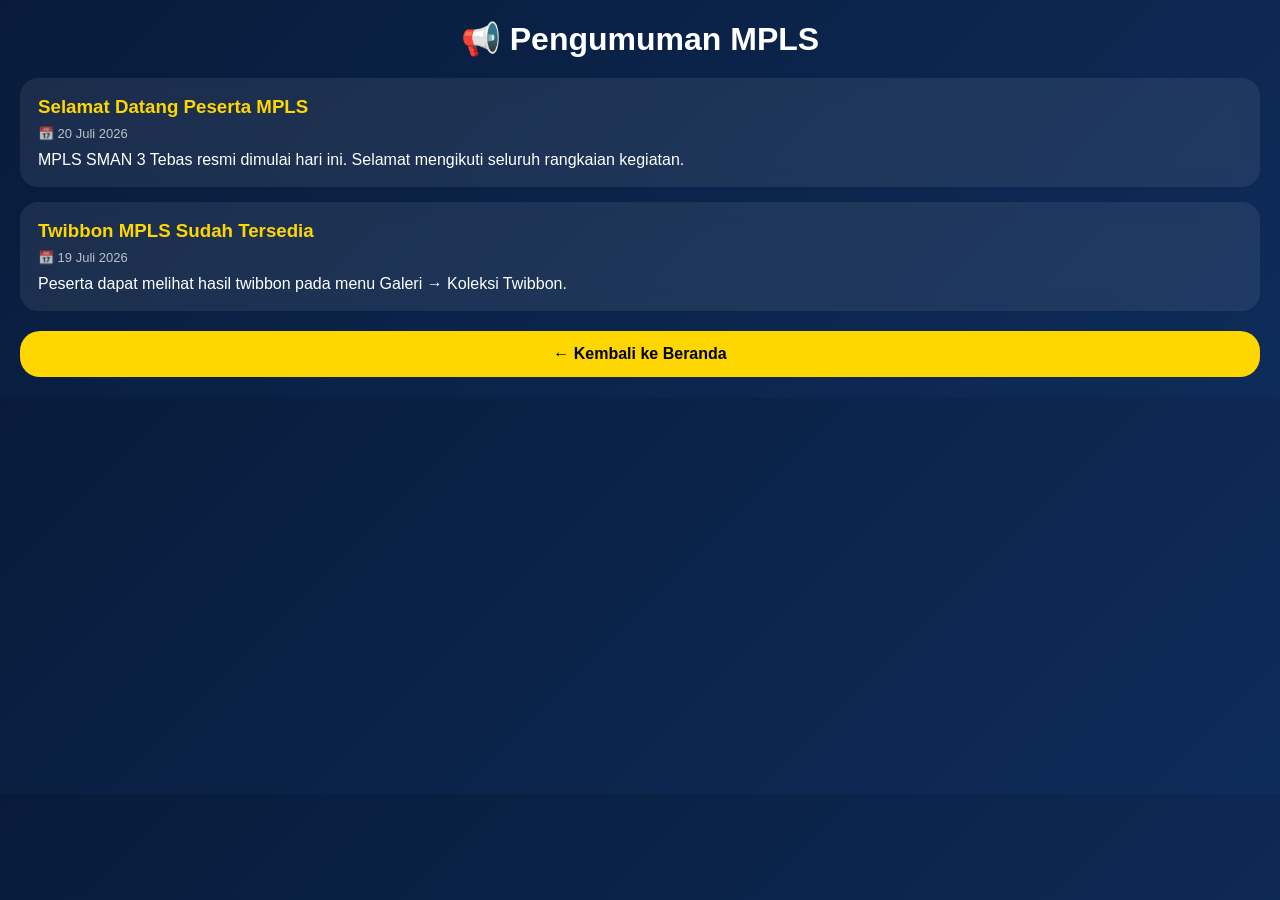
<file: pengumuman.html>
<!DOCTYPE html>
<html lang="id">
<head>
<meta charset="UTF-8">
<meta name="viewport" content="width=device-width, initial-scale=1.0">
<title>Pengumuman MPLS</title>

<style>
*{
margin:0;
padding:0;
box-sizing:border-box;
font-family:Poppins,sans-serif;
}

body{
background:linear-gradient(135deg,#081b3a,#0e2c5a);
color:white;
padding:20px;
}

h1{
text-align:center;
margin-bottom:20px;
}

.card{
background:rgba(255,255,255,.08);
backdrop-filter:blur(10px);
border-radius:18px;
padding:18px;
margin-bottom:15px;
}

.card h3{
color:#ffd700;
margin-bottom:8px;
}

.tanggal{
font-size:13px;
opacity:.7;
margin-bottom:10px;
}

.kosong{
text-align:center;
opacity:.7;
padding:30px;
}

.back{
display:block;
text-align:center;
margin-top:20px;
padding:14px;
background:#ffd700;
color:black;
text-decoration:none;
border-radius:20px;
font-weight:bold;
}
</style>
</head>
<body>

<h1>📢 Pengumuman MPLS</h1>

<div id="listPengumuman">
<div class="kosong">
Memuat pengumuman...
</div>
</div>

<a href="index.html" class="back">
← Kembali ke Beranda
</a>

<script>

fetch("info.json")
.then(res=>res.json())
.then(data=>{

const container =
document.getElementById("listPengumuman");

if(data.length === 0){
container.innerHTML =
'<div class="kosong">Belum ada pengumuman.</div>';
return;
}

container.innerHTML = "";

data.forEach(item=>{

container.innerHTML += `
<div class="card">
<h3>${item.judul}</h3>
<div class="tanggal">
📅 ${item.tanggal}
</div>
<p>${item.isi}</p>
</div>
`;

});

})
.catch(()=>{

document.getElementById("listPengumuman")
.innerHTML =
'<div class="kosong">Gagal memuat pengumuman.</div>';

});

</script>

</body>
</html>
</file>
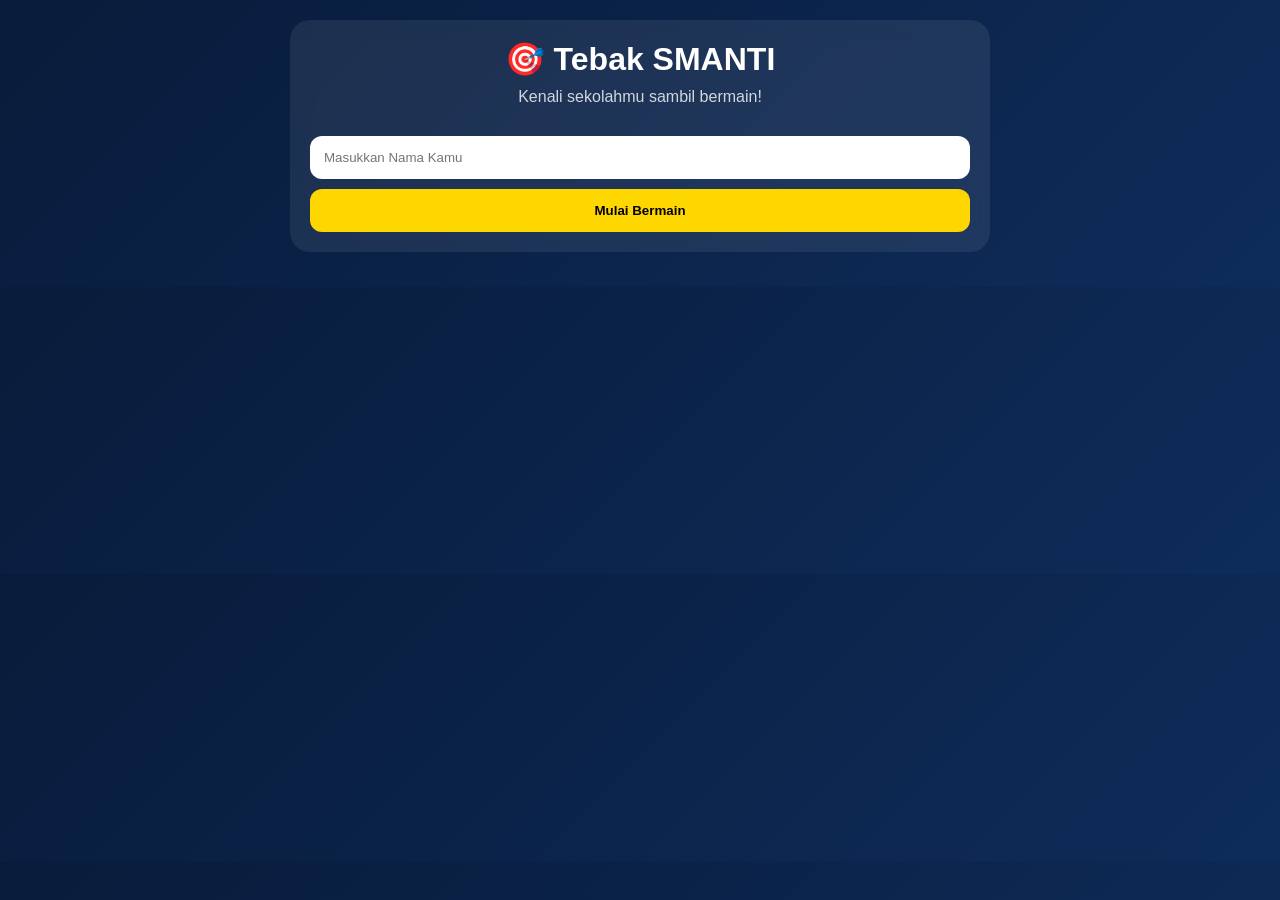
<file: tebaksmanti.html>
<!DOCTYPE html>
<html lang="id">
<head>
<meta charset="UTF-8">
<meta name="viewport" content="width=device-width, initial-scale=1.0">
<title>Tebak SMANTI</title>

<style>
*{
margin:0;
padding:0;
box-sizing:border-box;
font-family:Poppins,sans-serif;
}

body{
background:linear-gradient(135deg,#081b3a,#0e2c5a);
color:white;
padding:20px;
}

.container{
max-width:700px;
margin:auto;
}

.card{
background:rgba(255,255,255,.08);
backdrop-filter:blur(10px);
padding:20px;
border-radius:20px;
margin-bottom:15px;
}

h1{
text-align:center;
margin-bottom:10px;
}

.subtitle{
text-align:center;
opacity:.8;
margin-bottom:20px;
}

input{
width:100%;
padding:14px;
border:none;
border-radius:12px;
margin-top:10px;
}

button{
width:100%;
padding:14px;
border:none;
border-radius:12px;
background:#ffd700;
color:black;
font-weight:bold;
cursor:pointer;
margin-top:10px;
}

.option{
background:rgba(255,255,255,.08);
padding:14px;
border-radius:12px;
margin-top:10px;
cursor:pointer;
}

.option:hover{
background:rgba(255,215,0,.2);
}

.hidden{
display:none;
}

.score{
font-size:22px;
font-weight:bold;
color:#ffd700;
text-align:center;
margin:15px 0;
}

.back{
display:block;
text-align:center;
padding:14px;
background:#ffd700;
color:black;
text-decoration:none;
border-radius:20px;
font-weight:bold;
}
</style>
</head>
<body>

<div class="container">

<div id="loginPage" class="card">

<h1>🎯 Tebak SMANTI</h1>

<p class="subtitle">
Kenali sekolahmu sambil bermain!
</p>

<input
type="text"
id="nama"
placeholder="Masukkan Nama Kamu">

<button onclick="mulaiGame()">
Mulai Bermain
</button>

</div>

<div id="quizPage" class="hidden">

<div class="card">

<h2 id="nomorSoal">
Soal 1/10
</h2>

<h3 id="soal">
Memuat soal...
</h3>

<div id="opsi"></div>

</div>

</div>

<div id="hasilPage" class="hidden">

<div class="card">

<h1>🏆 Hasil Tebak SMANTI</h1>

<p id="namaPeserta"></p>

<div class="score" id="nilai"></div>

<p id="pesan"></p>

</div>

<a href="index.html" class="back">
← Kembali ke Beranda
</a>

</div>

</div>

<script>

let namaPeserta = "";
let soalKe = 0;
let skor = 0;

let soal = [];

fetch("soal.json")
.then(res => res.json())
.then(data => {

    const startMPLS = new Date("2026-07-20");

    const selisihHari = Math.floor(
        (new Date() - startMPLS) /
        (1000 * 60 * 60 * 24)
    );

    const hariMPLS = `hari${selisihHari + 1}`;

    soal = data[hariMPLS] || [];

})
.catch(err => {
    console.error(err);
    alert("MPLS belum dimulai");
});

function mulaiGame(){

    if(soal.length === 0){
        alert("MPLS belum dimulai.");
        return;
    }

    namaPeserta =
    document.getElementById("nama").value.trim();

    if(!namaPeserta){
        alert("Masukkan nama terlebih dahulu");
        return;
    }

    document.getElementById("loginPage")
    .classList.add("hidden");

    document.getElementById("quizPage")
    .classList.remove("hidden");

    tampilSoal();

}

function tampilSoal(){

if(soalKe >= soal.length){
selesaiGame();
return;
}

document.getElementById("nomorSoal")
.innerText =
`Soal ${soalKe+1}/${soal.length}`;

document.getElementById("soal")
.innerText =
soal[soalKe].soal;

const opsi =
document.getElementById("opsi");

opsi.innerHTML = "";

soal[soalKe].opsi.forEach(
(teks,index)=>{

const div =
document.createElement("div");

div.className = "option";

div.innerText = teks;

div.onclick = ()=>{

if(
index ===
soal[soalKe].jawaban
){
skor++;
}

soalKe++;

tampilSoal();

};

opsi.appendChild(div);

});

}

function selesaiGame(){

document.getElementById("quizPage")
.classList.add("hidden");

document.getElementById("hasilPage")
.classList.remove("hidden");

document.getElementById("namaPeserta")
.innerHTML =
`👤 ${namaPeserta}`;

document.getElementById("nilai")
.innerHTML =
`${skor}/${soal.length}`;

let pesan = "";

if(skor <= 2){

pesan =
"😅 Belum cukup kenal nih, ayo kenali lagi lingkungan SMA kita.";

}else if(skor <= 4){

pesan =
"🙂 Wih lumayan, ayo cari lebih tau tentang SMA kita.";

}else if(skor <= 6){

pesan =
"👏 Untuk sekelas siswa baru, ini hebat banget sih.";

}else if(skor <= 8){

pesan =
"🔥 Cukup tinggi, hampir sempurna.";

}else if(skor == 9){

pesan =
"🧋 Keren sekali, patut diberi es teh satu gelas tapi bayar sendiri.";

}else{

pesan =
"🌟 Nilai yang sempurna, tapi senyuman dia tak kalah sempurna.";

}

document.getElementById("pesan")
.innerText = pesan;



/*
Nanti di sini kirim ke Telegram

Nama
Skor
Tanggal
Hari MPLS

fetch(...)
*/

}

</script>

</body>
</html>
</file>
